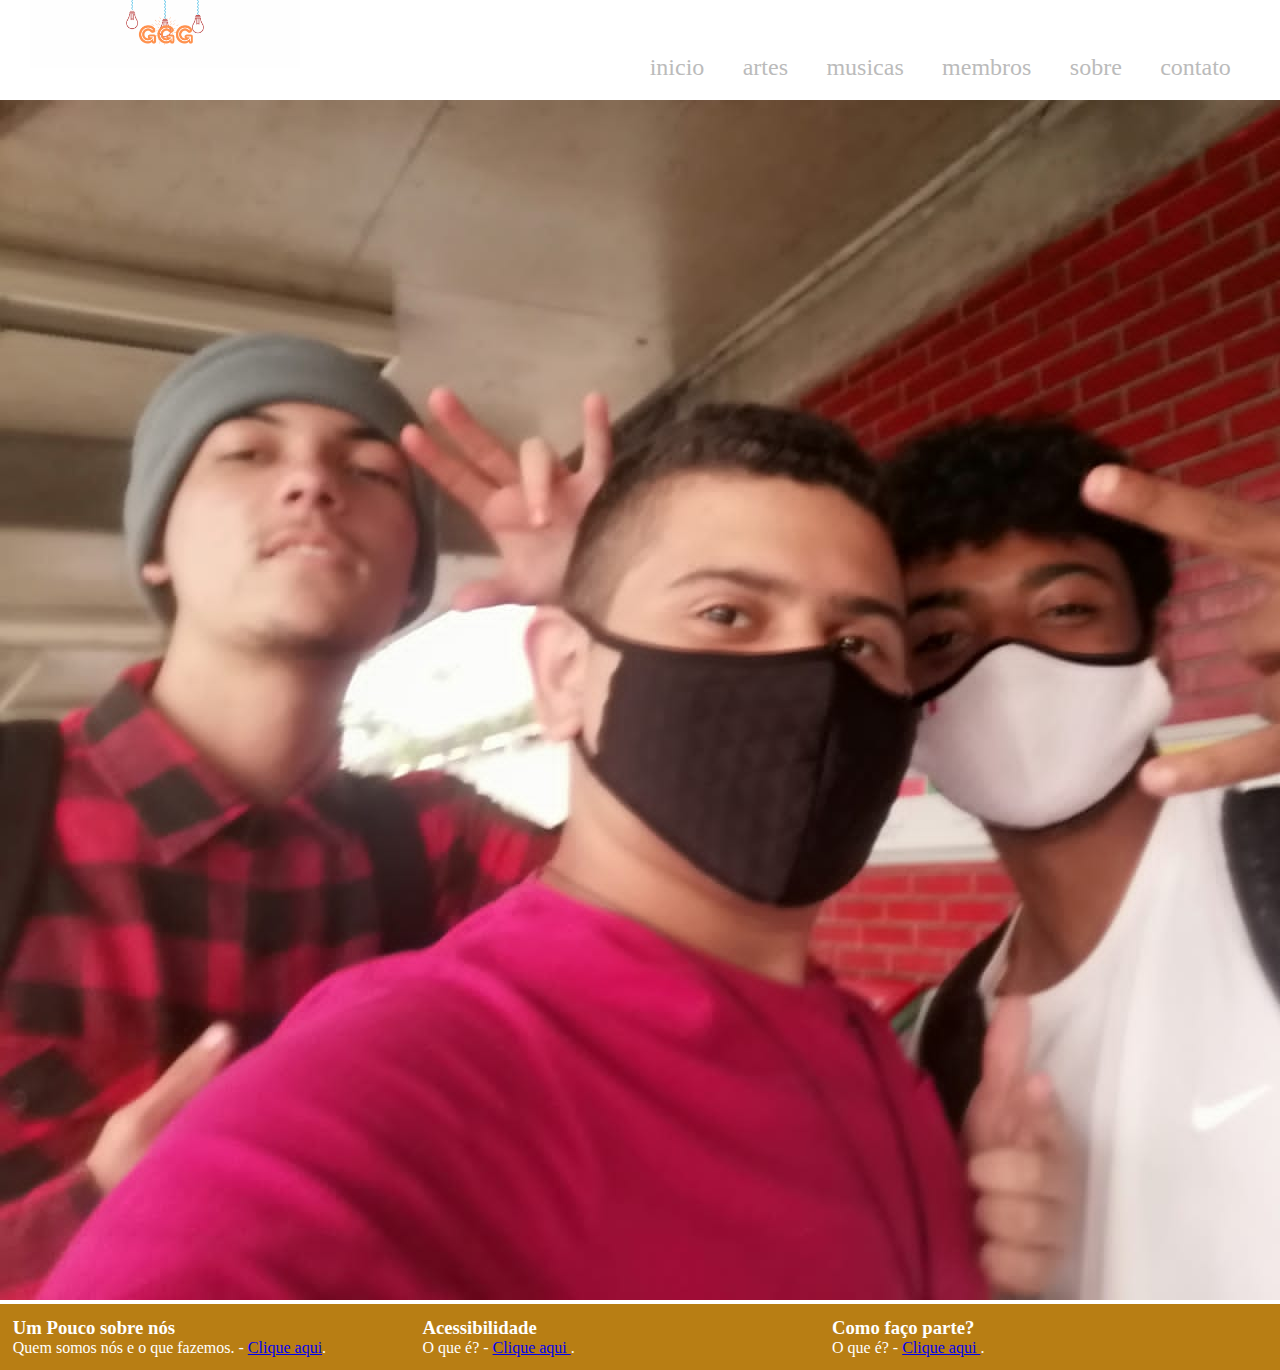
<file: Login_Dark/index.html>
<!DOCTYPE html>
<html lang="pt-BR">
<head>
    <meta charset="UTF-8">
    <meta name="viewport" content="width=device-width, initial-scale=1.0">
    <title>GGG - Ghost</title>
    <link rel="stylesheet" type="text/css" href="folhadeestilo.css">
</head>

<body>
    <div class="container-principal">
        <header>
            <div class="logo">
                <a href="index.html"></a>
                <img src="ggg.png" alt="logo site">
            </div>
            <nav>
                <ul>
                    <li><a href="index.html">inicio</a></li>
                    <li><a href="Artes.html">artes</a></li>
                    <li><a href="Musicas.html">musicas</a></li>
                    <li><a href="Membros.html">membros</a></li>
                    <li><a href="Sobre.html">sobre</a></li>
                    <li><a href="Contato.html">contato</a></li>
                </ul>
            </nav>
        </header>
        <section id="banner">
            <img src="osg.jpg" alt="banner-topo">
        </section>
        <div id="OpenModal" class="modalDialog">
            <div>
                <a href="#close" class="close">X</a>
                <h2>Um pouco sobre nós</h2>
                <p>Um grupo de desenhistas, escritores e muito mais...</p>
            </div>
        </div>

        <div id="OpenModal1" class="modalDialog">
            <div>
                <a href="#close" class="close">X</a>
                <h2>Acessibilidade</h2>
                <p> <b> Acessibilidade</b> na web significa que pessoas com deficiências podem usar a web. 
                    Mais especificamente, a acessibilidade na web significa que pessoas com deficiência podem perceber, entender, navegar, interagir e construir para a web. 
                    E mais, ela também beneficia outras pessoas, incluindo pessoas idosas com capacidades em mudança devido ao envelhecimento. - <i> w3c.br/ - acesso 09/2016 </i></p>
            </div>
        </div>
        <div id="OpenModal2" class="modalDialog">
            <div>
                <a href="#close" class="close">X</a>
                <h2>Como faço parte?</h2>
                <p>Entre em contato ou simplesmente preencha o formulário, revisaremos as informações e então daremos a resposta</p>
            </div>
        </div>
        <footer>
            <div class ='footer text'>
                   <h3>Um Pouco sobre nós</h3>
                   <p> Quem somos nós e o que fazemos. - <a href = "#OpenModal">Clique aqui</a>.</p>
            </div>

             <div class ='footer text'>
                  <h3>Acessibilidade</h3>
                  <p> O que é? - <a href = "#OpenModal1"> Clique aqui </a>.</p>
            </div>
            <div class ='footer text'>
                <h3>Como faço parte?</h3>
                <p> O que é? - <a href = "#OpenModal2"> Clique aqui </a>.</p>
          </div>
     </footer>
</div>
    </div>
</body>
</html>
</file>
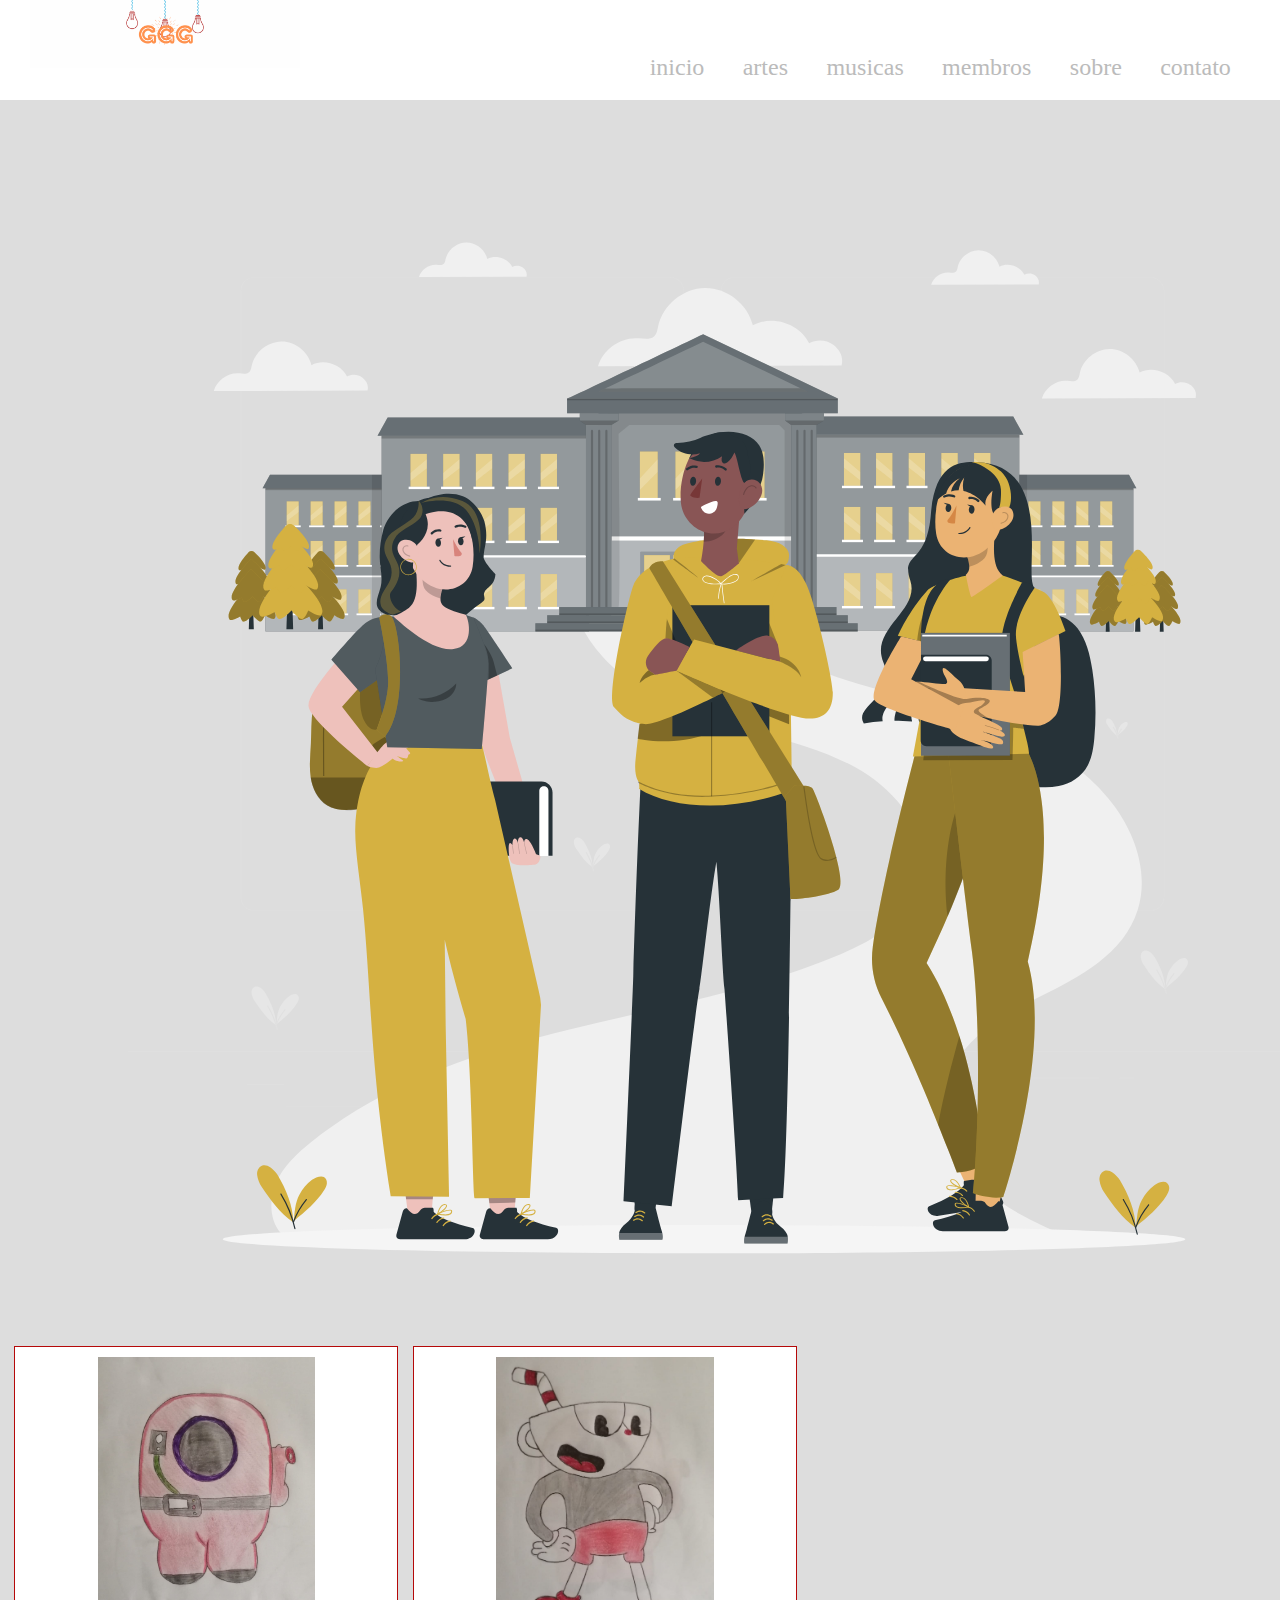
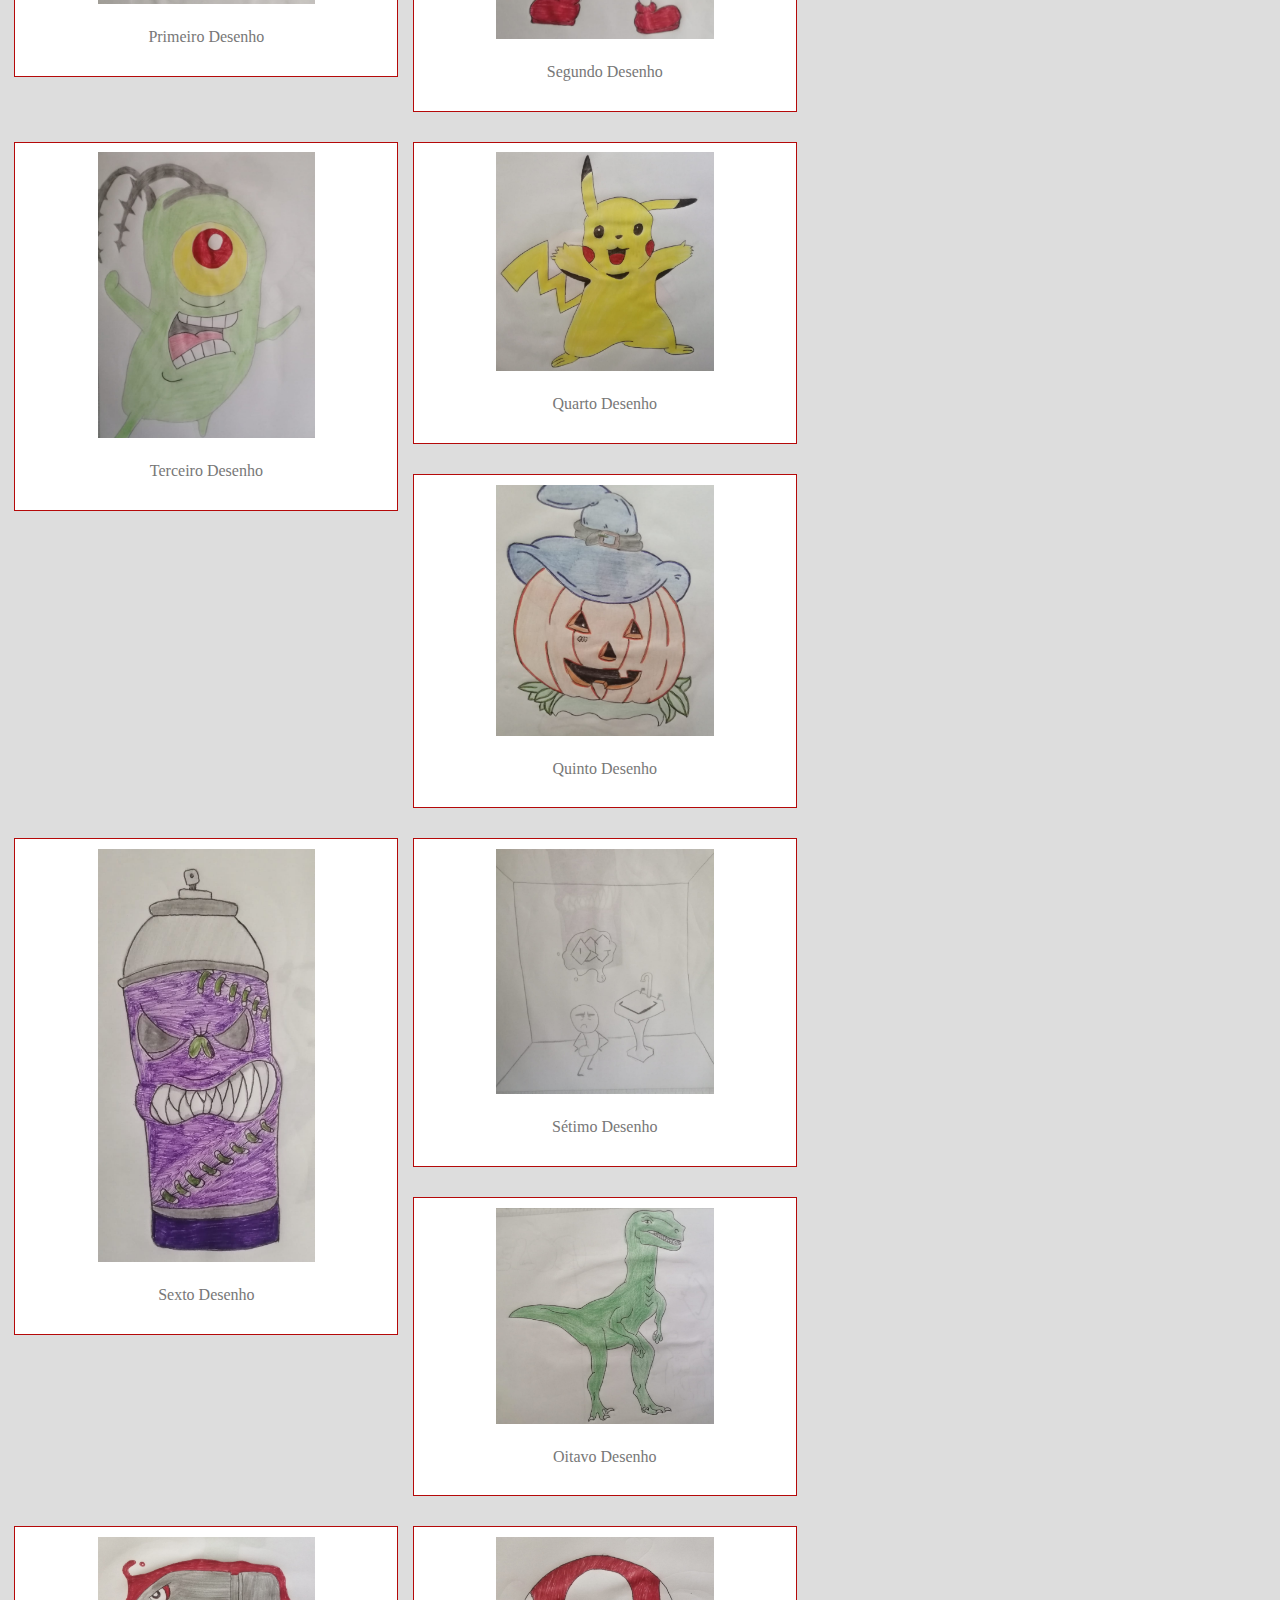
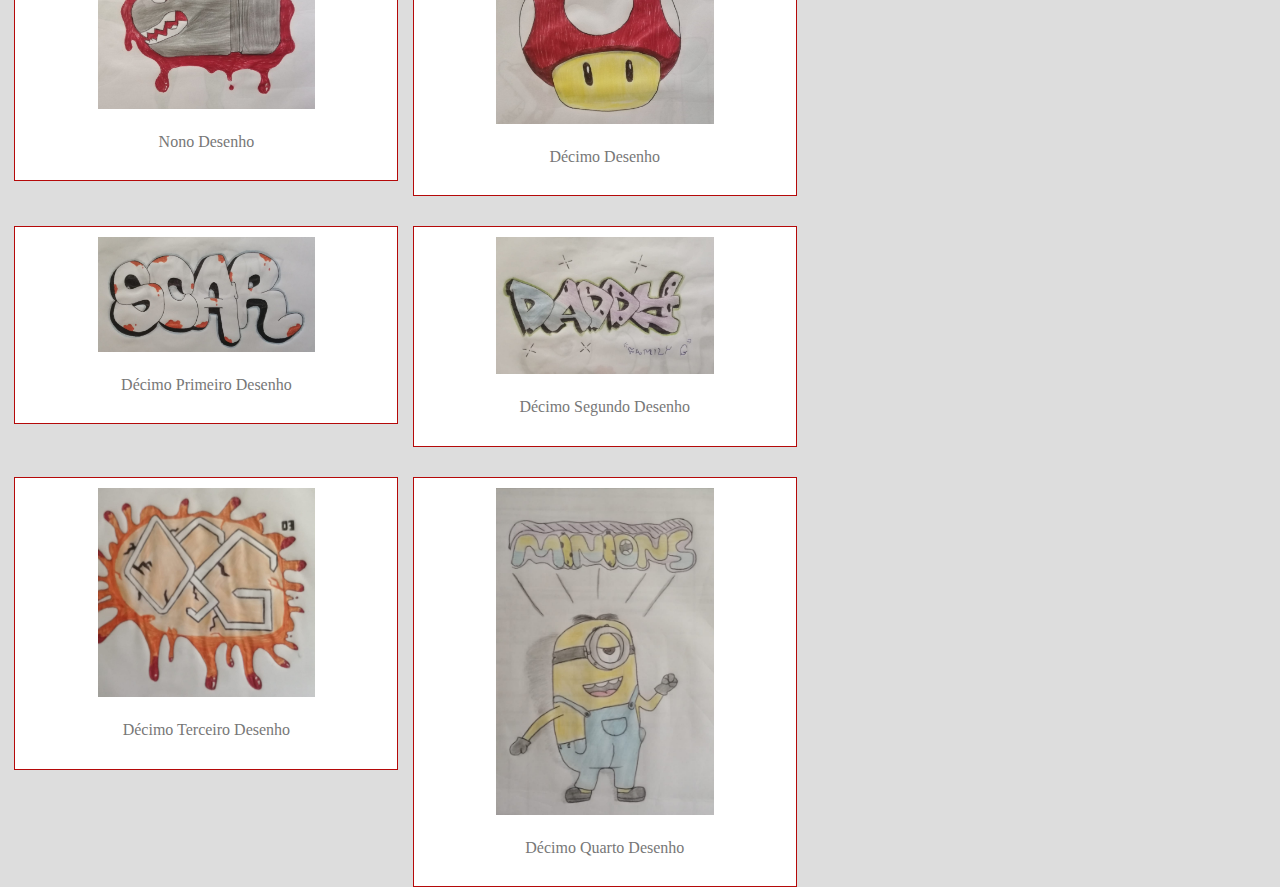
<file: Login_Dark/Artes.html>
<!DOCTYPE html>
<html lang = "pt-BR">
<head>
       <meta charset="UTF-8">
       <title> Ghosts - Artes </title>
       <link rel = "stylesheet" type="text/css" href="folhadeestilo.css">
</head>

<body class='color-page'>
     <div class="container-principal" id="topo">
         <header>
                <div class = "logo">
                      <a href = "index.html"></a>
                            <img src = "ggg.png" alt = "logo site">
                </div>

                <nav>
                         <ul>
                                <li><a href = "index.html">inicio</a></li>
                                <li><a href = "#topo">artes </a></li>
                                <li><a href= "Musicas.html">musicas</a></li>
                                <li><a href= "Membros.html">membros</a></li>
                                <li><a href = "Sobre.html"> sobre </a></li>
                                <li><a href = "Contato.html"> contato</a></li>
                         </ul>
                  </nav>
          </header>

           <div class= 'img-titulo' ><img src = "Colegiais.svg" alt="imagem de desenho"> </div>
           <section id="Artes-ghost">
                  <div class="config-artes">
                        <img src = "Desenho1.jpg" alt= "Desenho 1">
                         <p> Primeiro Desenho</p>
                   </div>
                   <div class="config-artes">
                        <img src = "Desenho2.jpg" alt= "Desenho 2">
                         <p> Segundo Desenho</p>
                   </div>
                   <div class="config-artes">
                        <img src = "Desenho3.jpg" alt= "Desenho 3">
                         <p> Terceiro Desenho</p>
                   </div>
                   <div class="config-artes">
                        <img src = "Desenho4.jpg" alt= "Desenho 4">
                         <p> Quarto Desenho</p>
                   </div>
                   <div class="config-artes">
                        <img src = "Desenho5.jpg" alt= "Desenho 5">
                         <p> Quinto Desenho</p>
                   </div>
                   <div class="config-artes">
                        <img src = "Desenho6.jpg" alt= "Desenho 6">
                         <p> Sexto Desenho</p>
                   </div>
                   <div class="config-artes">
                        <img src = "Desenho7.jpg" alt= "Desenho 7">
                         <p> Sétimo Desenho</p>
                   </div>
                   <div class="config-artes">
                        <img src = "Desenho8.jpg" alt= "Desenho 8">
                         <p> Oitavo Desenho</p>
                   </div>
                   <div class="config-artes">
                        <img src = "Desenho9.jpg" alt= "Desenho 9">
                         <p> Nono Desenho</p>
                   </div>
                   <div class="config-artes">
                        <img src = "Desenho10.jpg" alt= "Desenho 10">
                         <p> Décimo Desenho</p>
                   </div>
                   <div class="config-artes">
                        <img src = "Desenho11.jpg" alt= "Desenho 11">
                         <p> Décimo Primeiro Desenho</p>
                   </div>
                   <div class="config-artes">
                   <img src = "Desenho12.jpg" alt= "Desenho 11">
                     <p> Décimo Segundo Desenho</p>
                   </div>
                   <div class="config-artes">
                        <img src = "Desenho13.jpg" alt= "Desenho 11">
                        <p> Décimo Terceiro Desenho</p>
                   </div>
                   <div class="config-artes">
                       <img src = "Desenho14.jpg" alt= "Desenho 11">
                       <p> Décimo Quarto Desenho</p>
                   </div>
           </section>
     </div>
</body>
</html>
</file>
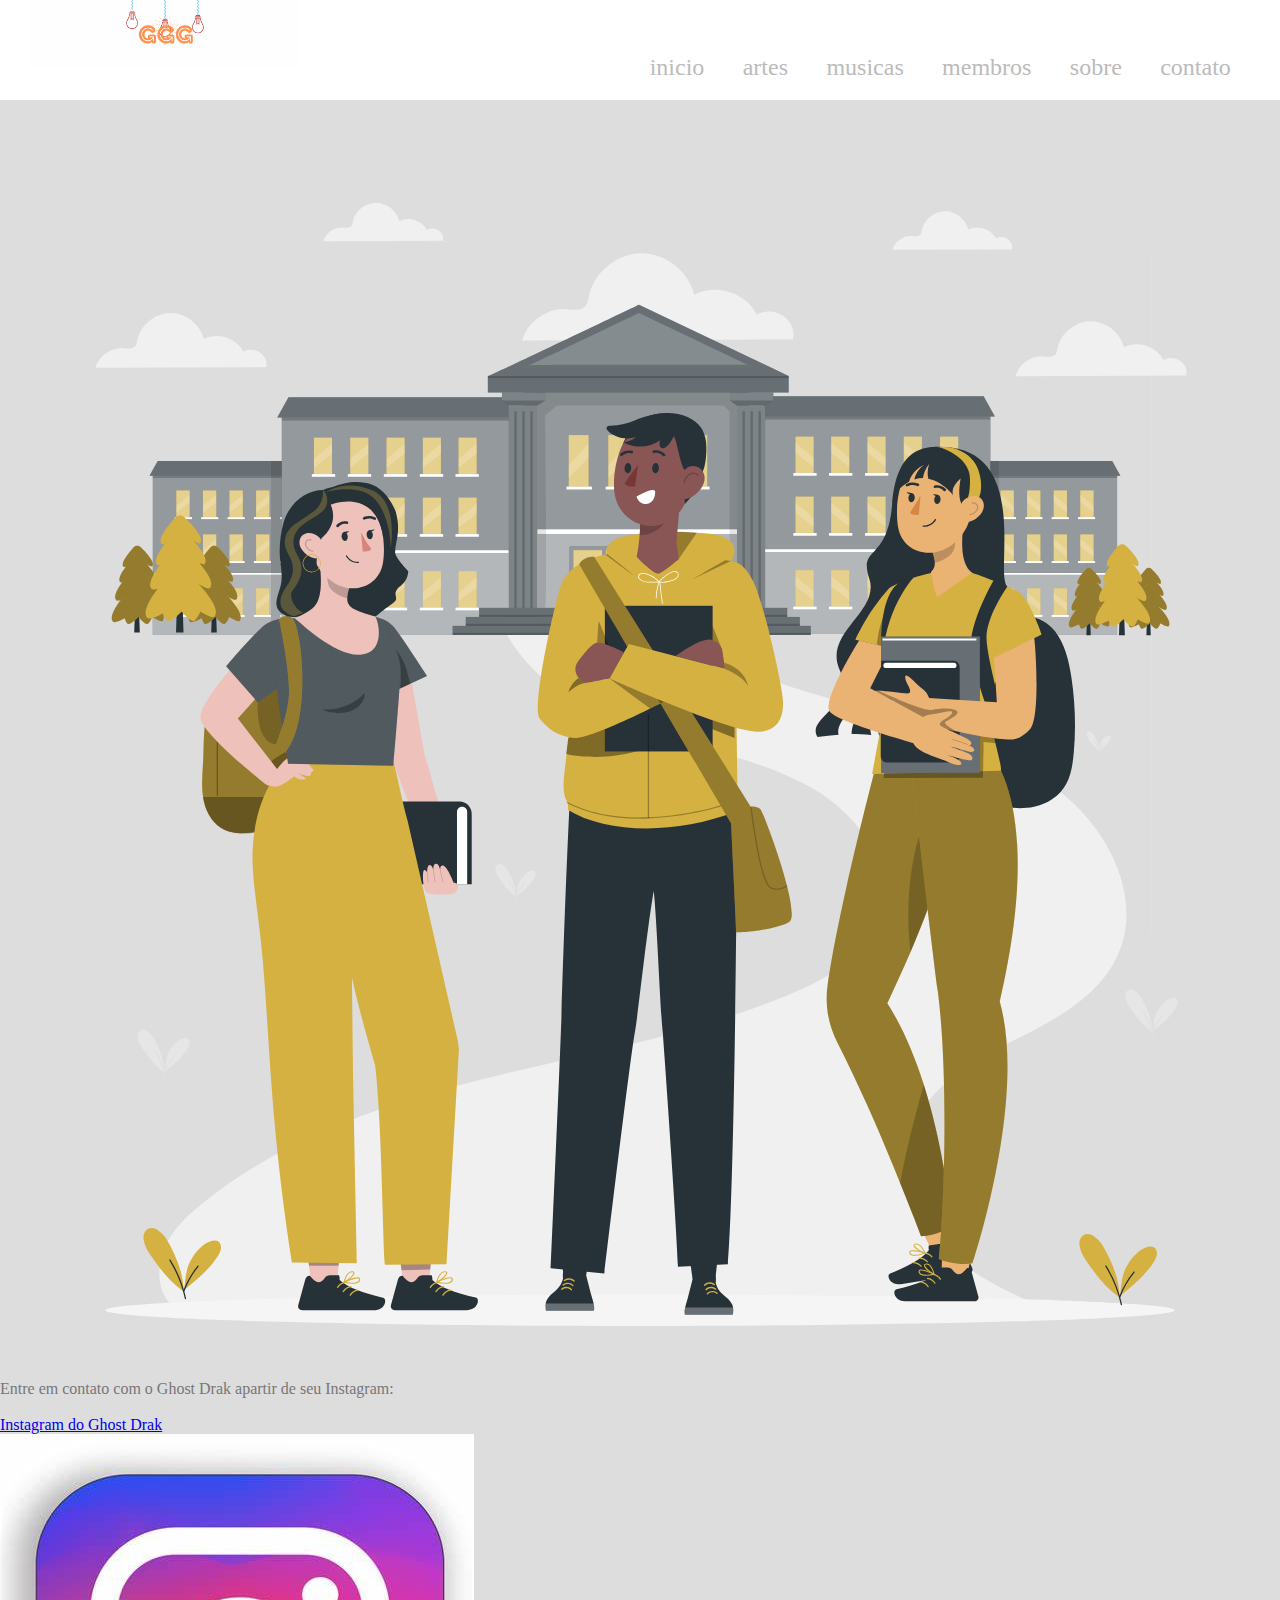
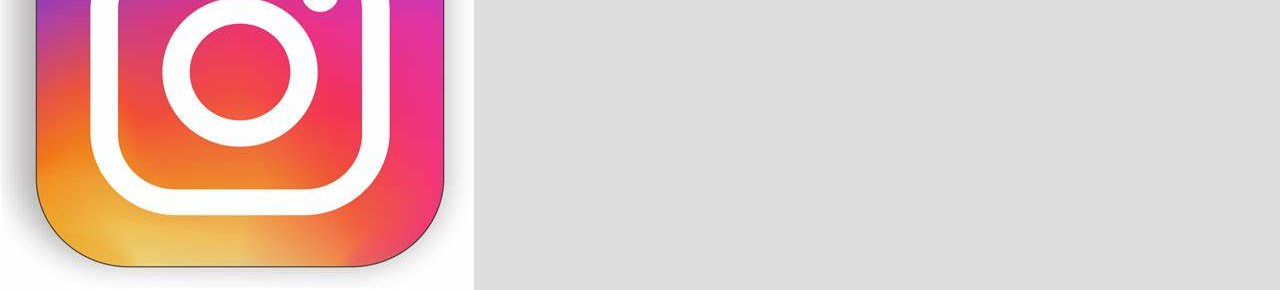
<file: Login_Dark/Contato.html>
<! DOCTYPE html>
<html lang = "pt-BR">
<head>
       <meta charset="UTF-8">
       <title> Ghosts - Contato </title>
       <link rel = "stylesheet" type="text/css" href="folhadeestilo.css">
</head>

<body class='color-page'>
     <div class="container-principal" id="topo">
         <header>
                <div class = "logo">
                      <a href = "index.html"></a>
                            <img src = "ggg.png" alt = "logo site">
                </div>

                <nav>
                         <ul>
                                <li><a href = "index.html">inicio</a></li>
                                <li><a href = "artes.html">artes </a></li>
                                <li><a href = "Musicas.html">musicas</a></li>
                                <li><a href = "Membros.html">membros</a></li>
                                <li><a href ="sobre.html"> sobre </a></li>
                                <li><a href = "#topo"> contato</a></li>
                         </ul>
                  </nav>
          </header>

           <div class= 'img-título' ><img src = "Colegiais.svg" alt="imagem de desenho"></div>
           <section id="txt-contato">
               <p> Entre em contato com o Ghost Drak apartir de seu Instagram: </p><br>
              <p><a href="https://instagram.com/mano_phineasskt?igshid=NzZlODBkYWE4Ng== " target="_blank" > Instagram do Ghost Drak </a></p>
                  <p><img src="insta.jpeg" alt="Instagram"></p>
           </section>
      </div>
</body>
</html>
</file>
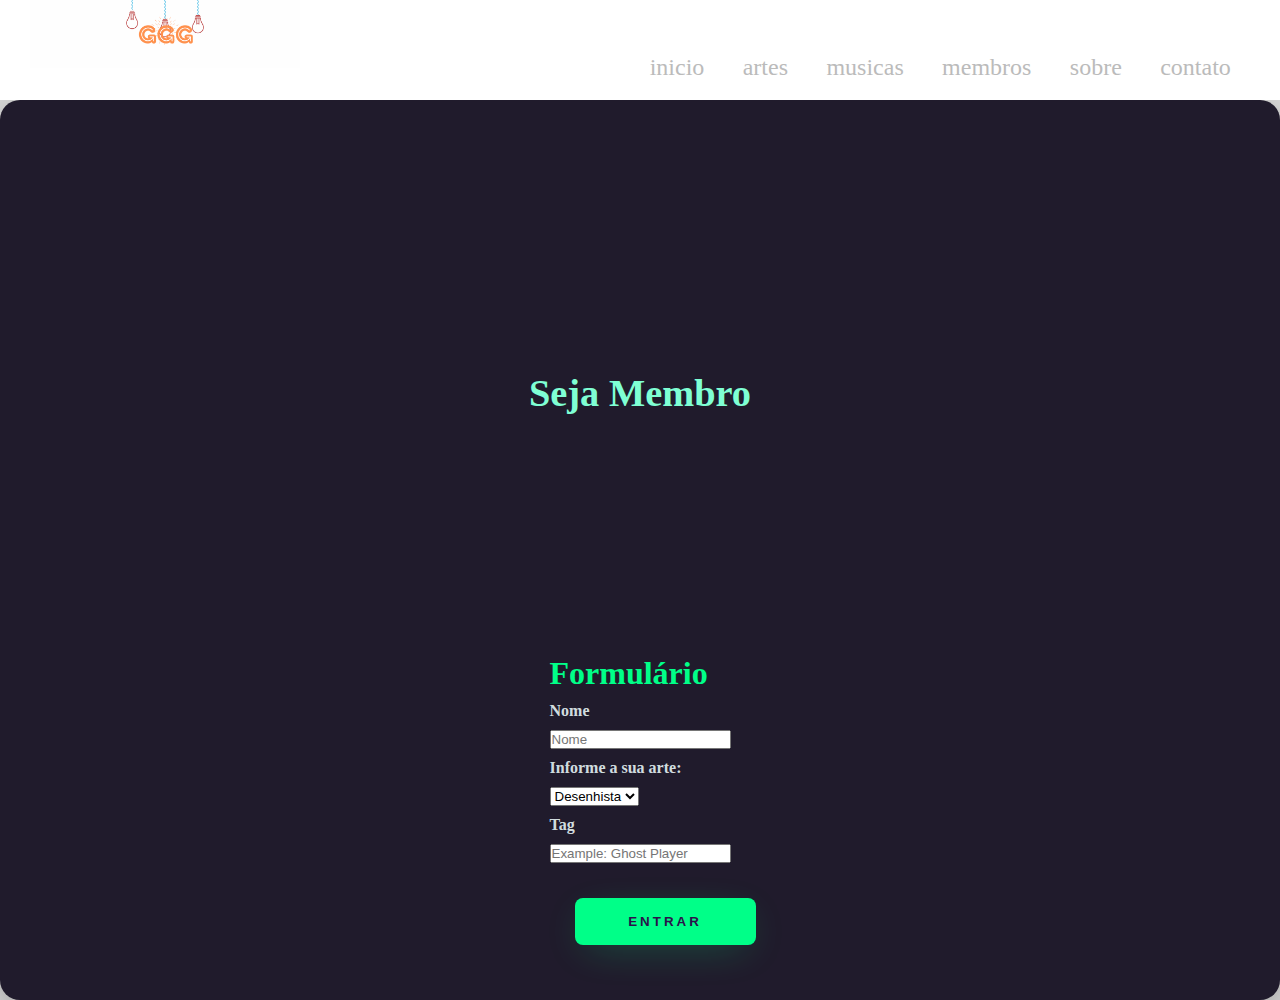
<file: Login_Dark/Membros.html>
<!DOCTYPE html>
<html lang = "pt-BR">
<head>
       <meta charset="UTF-8">
       <title> Ghosts - Membros </title>
       <link rel = "stylesheet" type="text/css" href="folhadeestilo.css">
</head>

<body class='color-page'>
     <div class="container-principal" id="topo">
         <header>
                <div class = "logo">
                      <a href = "index.html"></a>
                            <img src = "ggg.png" alt = "logo site">
                </div>

                <nav>
                         <ul>
                                <li><a href = "index.html">inicio</a></li>
                                <li><a href = "Artes.html">artes </a></li>
                                <li><a href= "Musicas.html">musicas</a></li>
                                <li><a href= "#topo">membros</a></li>
                                <li><a href = "Sobre.html"> sobre </a></li>
                                <li><a href = "Contato.html"> contato</a></li>
                         </ul>
                  </nav>
          </header>
          <form class="card">
            <div class="left-login">
                <h1>Seja Membro</h1>
            </div>
            <div class="tudo">
                <h1>Formulário</h1>
              <div class="formulario">
                 <label for="inputNome" class="col-sm-2 col-form-label"><h4>Nome</h4></label>
                 <div class="col-sm-10">
                     <input type="nome" class="form-control" id="inputNome" placeholder="Nome">
                  </div>
              </div>
              <div class="formulario">
                 <label><h4>Informe a sua arte: </h4></label>
                 <SELECT NAME="Tipo de arte">
                    <OPTION>Desenhista
                    <OPTION>Musico
                    <OPTION>Poeta
                    <OPTION>Grafiteiro
                    <OPTION>outros
                 </SELECT>
               </div>
               <div class="formulario">
                  <label for="inputTag" class="col-sm-2 col-form-label"><h4>Tag</h4></label>
                  <div class="col-sm-10">
                     <input type="nome" class="form-control" id="inputTag" placeholder="Example: Ghost Player">
                  </div>
               </div>
               <div class="col-sm-10">
                  <button type="submit" class="btn-entrar">Entrar</button>
              </div>
            </div>
</file>
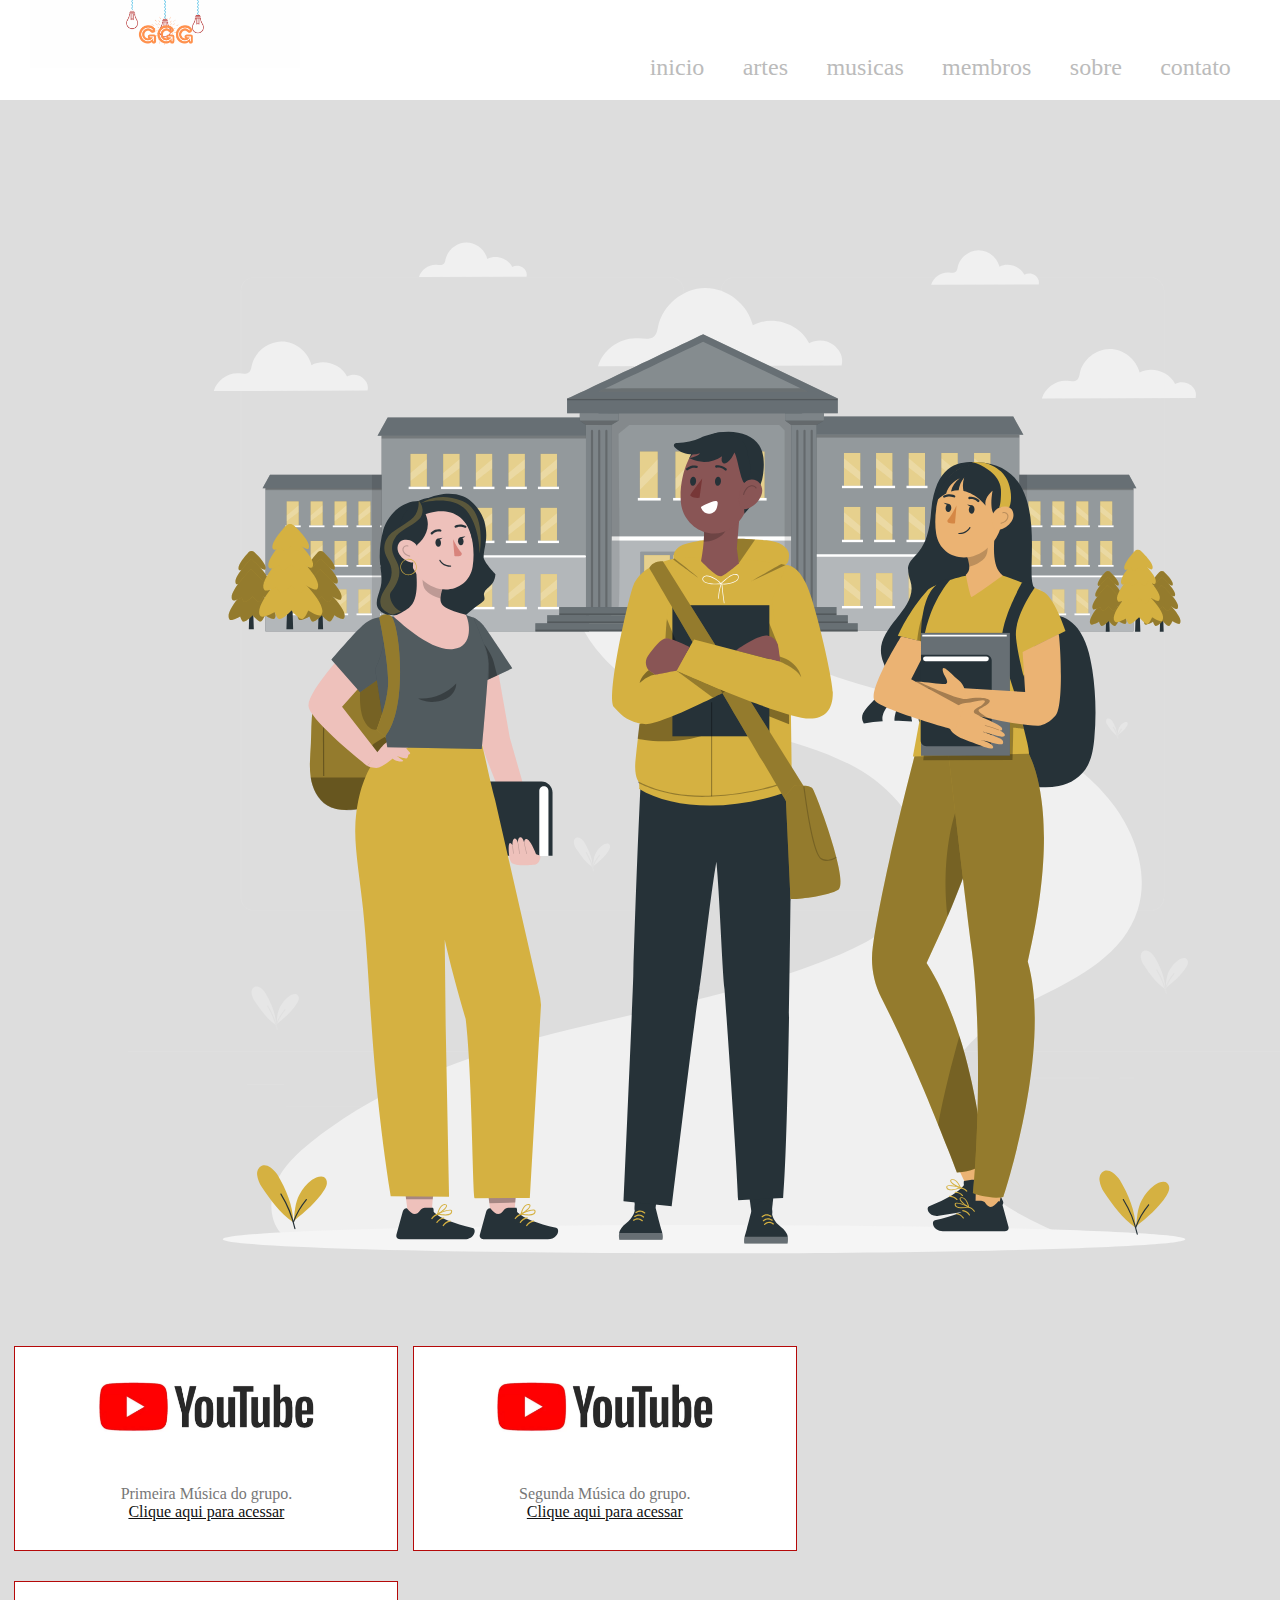
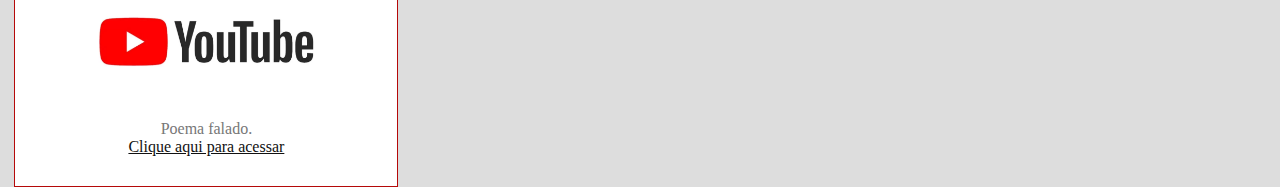
<file: Login_Dark/Musicas.html>
<!DOCTYPE html>
<html lang = "pt-BR">
<head>
       <meta charset="UTF-8">
       <title> Ghosts - Músicas </title>
       <link rel = "stylesheet" type="text/css" href="folhadeestilo.css">
</head>

<body class='color-page'>
     <div class="container-principal" id="topo">
         <header>
                <div class = "logo">
                      <a href = "index.html"></a>
                            <img src = "ggg.png" alt = "logo site">
                </div>

                <nav>
                         <ul>
                                <li><a href = "index.html">inicio</a></li>
                                <li><a href = "Artes.html">artes </a></li>
                                <li><a href= "#topo">musicas</a></li>
                                <li><a href= "Membros.html">membros</a></li>
                                <li><a href = "Sobre.html"> sobre </a></li>
                                <li><a href = "Contato.html"> contato</a></li>
                         </ul>
                  </nav>
          </header>
          <div class= 'img-titulo' ><img src = "Colegiais.svg" alt="imagem de desenho"> </div>
           <section id="Musicas-ghost">
            <div class="config-artes">
                <img src = "Youtube.webp" alt= "Primeira Musica">
                 <p> Primeira Música do grupo.<br>
                 <a href="https://youtu.be/qdx8v4O_yMU?si=M8_vwLnS0cJmEqfd">Clique aqui para acessar</a></p>
            </div>
            <div class="config-artes">
                <img src = "Youtube.webp" alt= "Segunda Musica">
                 <p> Segunda Música do grupo.<br>
                 <a href="https://youtu.be/NZcHed8wCXY?si=Ge2udvh1n-xe8-D2">Clique aqui para acessar</a></p>
            </div>
            <div class="config-artes">
                <img src = "Youtube.webp" alt= "Poesia falada">
                 <p> Poema falado.<br>
                 <a href="https://youtu.be/QZB8w1601Y4?si=5kk0q89v7LRUlvNA">Clique aqui para acessar</a></p>
            </div>
</file>
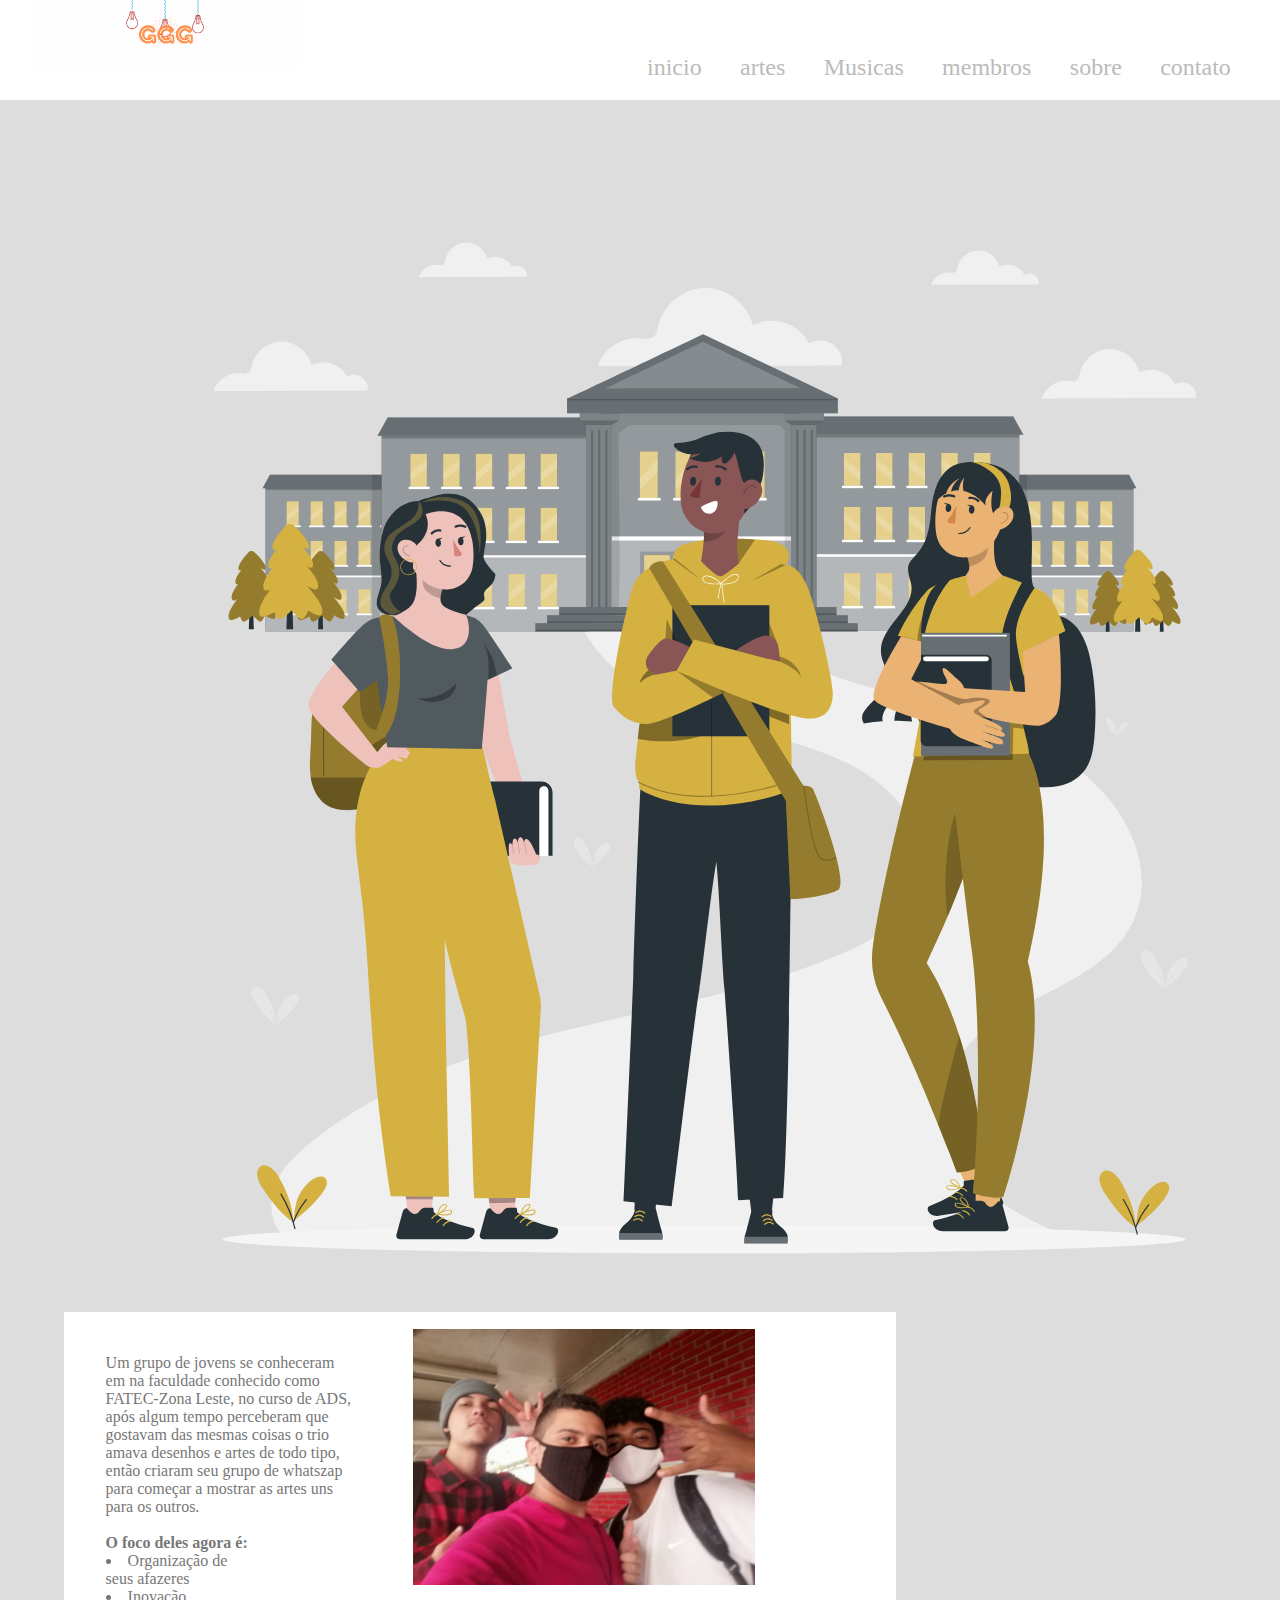
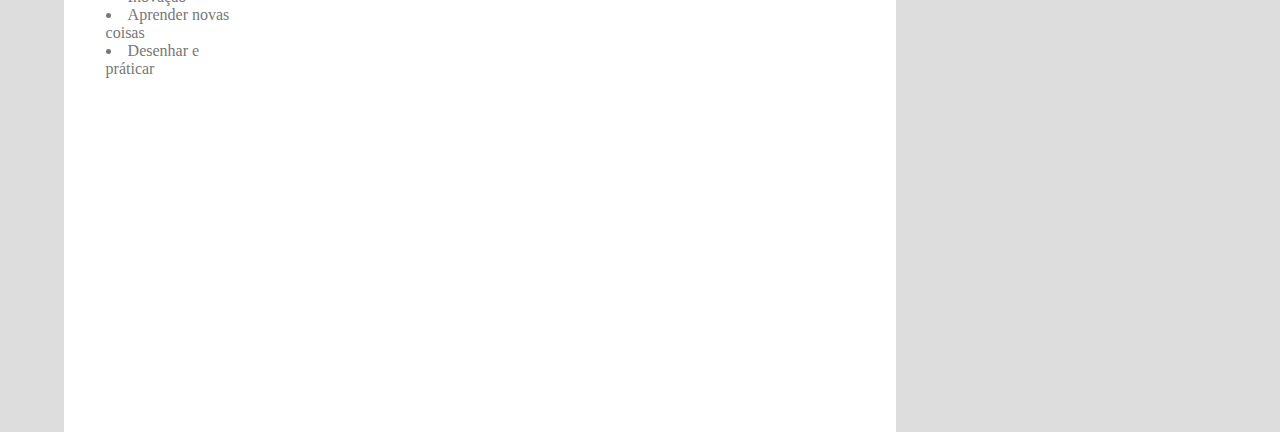
<file: Login_Dark/Sobre.html>
<! DOCTYPE html>
<html lang = "pt-BR">
<head>
       <meta charset="UTF-8">
       <title> Ghosts - Sobre </title>
       <link rel = "stylesheet" type="text/css" href="folhadeestilo.css">
</head>

<body class='color-page'>
     <div class="container-principal" id="topo">
         <header>
                <div class = "logo">
                      <a href = "index.html"></a>
                            <img src = "ggg.png" alt = "logo site">
                </div>

                <nav>
                         <ul>
                                <li><a href = "index.html">inicio </a></li>
                                <li><a href = "artes.html">artes </a></li>
                                <li><a href = "Musicas.html"> Musicas</a></li>
                                <li><a href = "Membros.html">membros</a></li>
                                <li><a href = "#topo">sobre</a></li>
                                <li><a href = "contato.html"> contato</a></li>
                         </ul>
                  </nav>
          </header>

           <div class= 'img-titulo' ><img src = "Colegiais.svg" alt="imagem de desenho"></div>

           <section id="container-sobre">
                  <div id="txt-sobre">
                       <p>Um grupo de jovens se conheceram em na faculdade conhecido como FATEC-Zona Leste, no curso de ADS, após algum tempo perceberam que gostavam das mesmas coisas
                        o trio amava desenhos e artes de todo tipo, então criaram seu grupo de whatszap para começar a mostrar as artes uns para os outros. <br><br>
                        <strong> O foco deles agora é: </strong>
                              </p><br>
                              <dl>
                                    <li>Organização de seus afazeres</li>
                                    <li>Inovação</li>
                                    <li>Aprender novas coisas</li>
                                    <li> Desenhar e práticar </li>
                              </dl><br>
                  </div>
                  <div id="img-sobre">
                           <img src="osg.jpg" alt="imagem">
                  </div>
           </section>
   </div>
</body>
</html>
</file>
<file: Login_Dark/folhadeestilo.css>
*{margin: 0; padding: 0;}

body * {
    box-sizing: border-box;
}

.container-principal {font-family : 'Verdana'; color: #777;}

header{width: 100%; height: 100px; background-color: #fff; position: relative; top: 0;}

.logo{position: absolute; width: 300px; height: auto;}
.logo img{width: 90%; margin-left: 10%;}

nav {position: absolute; right: 30px; bottom: 0px;}
nav ul li {float: left; color: #fff; width: auto; margin: 0.8em; font-size: 1.5em; font-family: 'Verdana'; list-style: none;}
nav ul li a {text-decoration: none; color : #bbb;}
nav ul li a:hover{color:#ffa500}

#banner {width: 100%;}
#banner {width: 100%; margin-bottom: 0; }

.modalDialog{
   position: fixed;
   font-family: 'Verdana'; 
   top: 0;
   right: 0;
   bottom: 0;
   left: 0;
   background: #ffa500;
   z-index: 9999;
   opacity: 0;
   -webkit-transition: opacity 400ms ease-in; 
   -moz-transition: opacity 400ms ease-in;
   transition: opacity 400ms ease-in;
   pointer-events: none;
   display: none; 
}

.modalDialog:target {
   display: block;
   opacity: 1;
   pointer-events: auto;
}

.modalDialog div{
  width: 500px;
  position: relative;
  margin: 10% auto; 
  padding: 5px 20px 13px 20px;
  -webkit-border-radius: 12px;
  -moz-border-radius: 12px;
  border-radius: 10px;
  background-color: #fff;
}

.modalDialog p{
  margin-top: 5% ;
  margin-bottom: 5% ;
}

.modalDialog img{
  width: 50% ;
  position: relative ;
  margin-left: 25% ;
}

.close{
   background-color: #606061;
   color: #FFFFFF;
   line-height: 25px;
   position: absolute;
   right: -12px;
   text-align: center; 
   top: -10px;
   width: 24px;
   text-decoration: none;
   font-weight: bold; 
   -webkit-border-radius: 12px;
   -moz-border-radius: 12px;
   border-radius: 12px; 
}

.close:hover{
   background-color: #b50909;
}

.color-page{background-color: #ddd;}

.img-titulo{ width: 20%; height: auto; margin-bottom: 10px; position: relative; float: left; margin-right: 5%;}
.img-titulo{ width: 90%; margin-left: 10%; margin-top: 50px;}

footer{width: 100%; height: 18%; background-color: #b87e14; color:#fff; position: relative; float: left; font-family: 'verdana';}
footer .footer.text{width: 30%; margin: 1%; position: relative; float: left;}
footer .footer-text a{color: #fff}

#Artes-ghost {width: 75%; position: relative; float: left;}
#Artes-ghost .config-artes {width: 40%; border: 1px solid #b50909; margin-left: 1.5%; padding: 1%; float: left; margin-top: 30px; background-color: #fff;}
#Artes-ghost .config-artes img{width: 60%; margin-left: 20%; margin-bottom: 20px;} 
#Artes-ghost .config-artes p{width: 90%; margin-left: 5%; font-size: 1.2 em; margin-bottom: 20px ; text-align: center;}


#Artes-ghost .config-artes p a{color: #111;}

#container-sobre{width: 65%; margin-left: 5%; float: left; position: relative; height: 80%; background-color: #fff; top: 10%;}
#txt-sobre{ width: 40%; float: left; position: relative; padding: 5%; }
#txt-sobre p{ width: 100%; position: relative; float:left;}
#txt-sobre dl{ width: 50%; }

#img-sobre{width: 45%; position: relative; float: left; padding: 2%;}
#img-sobre img{width:100%;}
#img-sobre img{width:100%;}

#Musicas-ghost {width: 75%; position: relative; float: left;}
#Musicas-ghost .config-artes {width: 40%; border: 1px solid #b50909; margin-left: 1.5%; padding: 1%; float: left; margin-top: 30px; background-color: #fff;}
#Musicas-ghost .config-artes img{width: 60%; margin-left: 20%; margin-bottom: 20px;} 
#Musicas-ghost .config-artes p{width: 90%; margin-left: 5%; font-size: 1.2 em; margin-bottom: 20px ; text-align: center;}
#Musicas-ghost .config-artes p a{color: #111; text-align: center;}

.left-login{
    width: 50vw;
    height: 100vh;
    display: flex;
    justify-content: center;
    align-items: center;
    flex-direction: column;
}

.left-login > h1 {
    font-size: 3vw;
    color:aquamarine;
}


.card{
    width: 60%;
    display: flex;
    justify-content: center;
    align-items: center;
    flex-direction: column;
    padding: 30px 35px;
    background: #2f2841;
    border-radius: 20px;
    box-shadow: 0px 10px 40px #00000056;
}


.tudo > h1 {
    color: #00ff88;
    font-weight: 800;
    margin: 0;
}


.formulario{
    width: 100%;
    display: flex;
    flex-direction: column;
    align-items: flex-start;
    justify-content: center;
    margin: 10px 0px;
}

.formulario > input{
    width: 100%;
    border: none;
    border-radius: 10px;
    padding: 15px;
    background: #514869;
    color: #f0ffffde;
    font-size: 12pt;
    box-shadow: 0px 10px 40px #00000056;
    outline: none;
    box-sizing: border-box;
}

.formulario > label{
    color: #f0ffffde;
    margin-bottom: 10px;
}

.formulario > input::placeholder{
    color: #f0ffff94;
}

.card{
    width: 100vw;
    height: 100vh;
    background: #201b2c;
    display: flex;
    justify-content: center;
    align-items: center;
}

.btn-entrar{
    width: 100%;
    padding: 16px 0px;
    margin: 25px;
    border: none;
    border-radius: 8px ;
    outline: none;
    text-transform: uppercase;
    font-weight: 800;
    letter-spacing: 3px;
    color: #2b134b;
    background: #00ff88;
    cursor: pointer;
    box-shadow: 0px 10px 40px -12px #00ff8052;
}
</file>
